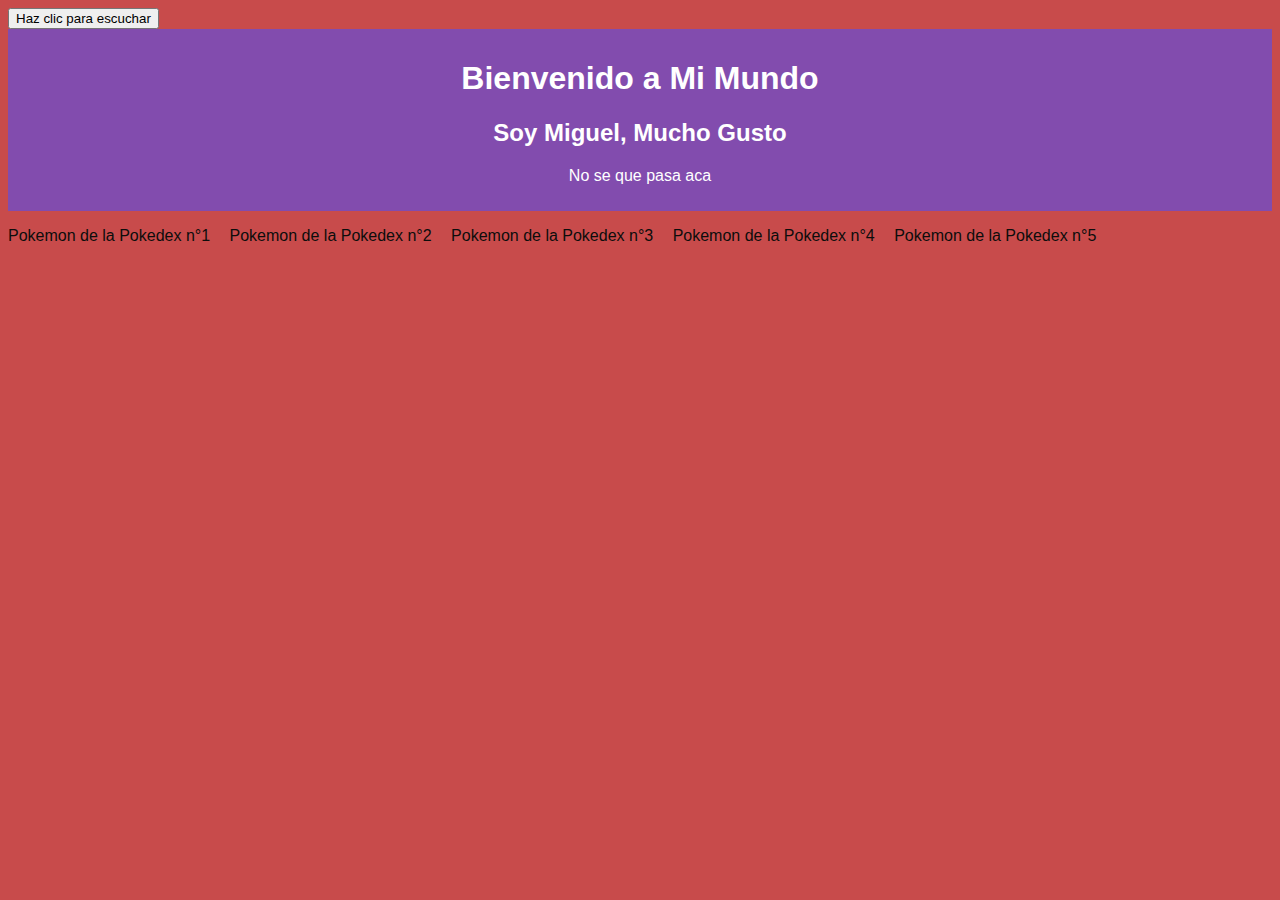
<file: html/index.html>
<!DOCTYPE html>
<html lang="en">
<head> <!-- Declaracion del tipo de documento -->
    <meta charset="UTF-8"> <!-- Codificacion de caracteres -->
    <meta name="viewport" content="width=device-width, initial-scale=1.0"> <!-- Vista adaptable -->
    <title>Bienvenido</title> <!-- Titulo de la pagina -->
    <!--<link rel="stylesheet" href="style.css">--> <!-- Enlace al archivo CSS -->
    <link rel="stylesheet" href="../css/style.css">
    <!--<script src="main.js" async></script>--> <!-- Enlace al archivo JavaScript --> <!-- async asegura que el script se cargue de manera asíncrona -->
    <script src="../js/main.js" defer></script> <!-- Enlace al archivo JavaScript --> <!-- defer asegura que el script se ejecute después de que el documento se haya cargado -->
</head> 
<body>  <!-- Cuerpo del documento -->
    <!--<button id="botonVoz">Haz clic para que me escuches</button>--> <!-- Boton para activar la voz -->
    <button id="btn1">Haz clic para escuchar</button>
    <header> <!--- Encabezado de la pagina -->
        <h1>Bienvenido a Mi Mundo</h1>   <!-- Titulo principal -->
        <h2>Soy Miguel, Mucho Gusto</h2> <!-- Subtitulo -->
        <p>No se que pasa aca</p> <!-- Parrafo descriptivo -->
    </header>  <!-- Fin del encabezado -->
    <main> <!-- Contenido principal de la pagina -->
        <nav> <!-- Navegacion de la pagina -->
            <ul> <!-- Lista de enlaces de navegacion -->
                <li><a href="">Pokemon de la Pokedex n°1</a></li> <!-- Enlace a la Pokedex -->
                <li><a href="">Pokemon de la Pokedex n°2</a></li> <!-- Otro enlace a la Pokedex -->
                <li><a href="">Pokemon de la Pokedex n°3</a></li> <!-- Otro enlace a la Pokedex -->
                <li><a href="">Pokemon de la Pokedex n°4</a></li> <!-- Otro enlace a la Pokedex -->
                <li><a href="">Pokemon de la Pokedex n°5</a></li> <!-- Otro enlace a la Pokedex -->
            </ul> <!-- Fin de la lista de enlaces -->
        </nav> <!-- Fin de la navegacion -->
    </main> <!-- Fin del contenido principal -->
    <!--<button>id= "botonVoz">Haz clic para que me escuches</button>--> <!-- Boton para activar la voz -->
</body> <!-- Fin del cuerpo del documento -->
</html>
</file>
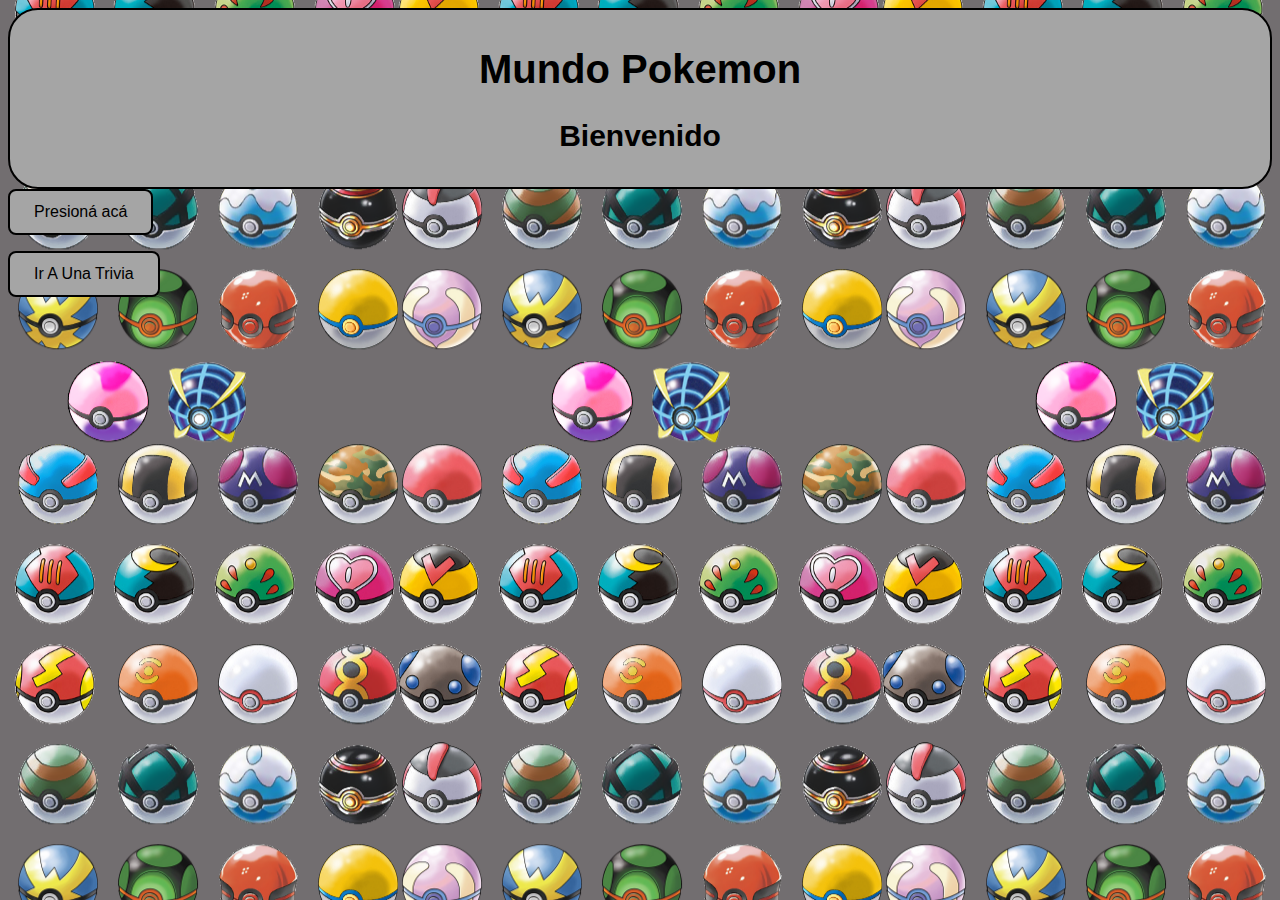
<file: Entregable Zambrano Lopez/html/IndexPrincipal.html>
<!DOCTYPE html>
<html lang="en">
<head>
    <meta charset="UTF-8">
    <meta name="viewport" content="width=device-width, initial-scale=1.0">
    <title>Document</title>
    <link rel="stylesheet" href="../css/StylePrincipal.css">
    <script src="../js/mainPrincipl.js" defer></script>
</head>
<body>
    <header>
        <h1>Mundo Pokemon</h1>
        <h2>Bienvenido</h2>
    </header>
    <main>
        <button id="btn1">Presioná acá</button>
        <nav>
            <ul>
                <li><a href="../html/IndexSecundario.html" class="btn">Ir A Una Trivia</a></li>
            </ul>
        </nav>
    </main>
</body>
</html>
</file>
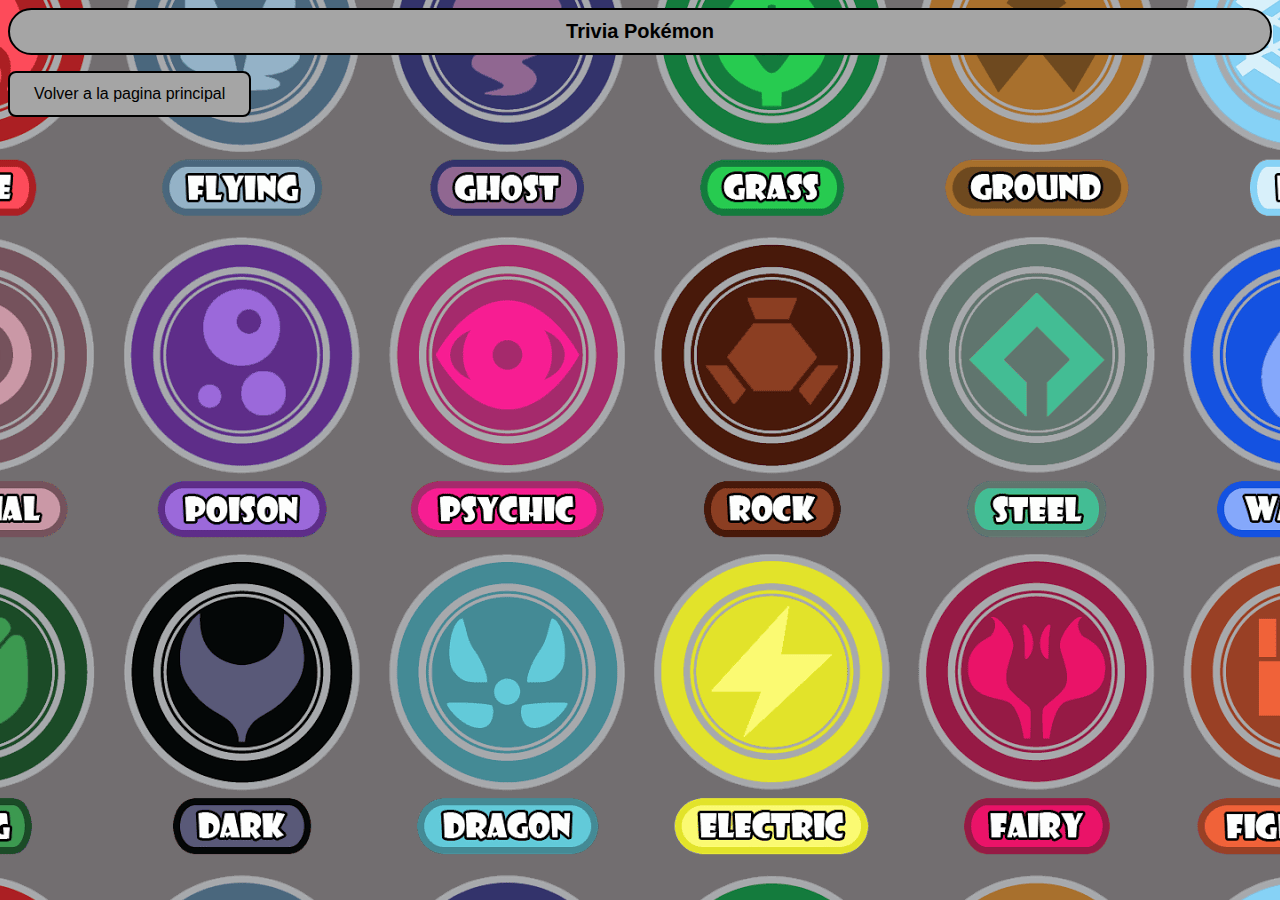
<file: Entregable Zambrano Lopez/html/IndexSecundario.html>
<!DOCTYPE html>
<html lang="en">
<head>
    <meta charset="UTF-8">
    <meta name="viewport" content="width=device-width, initial-scale=1.0">
    <title>Trivia Pokémon</title>
    <link rel="stylesheet" href="../css/styleSecundario.css">
    <script src="../js/mainSecundario2.js" defer></script>
</head>
<body>
    <header>Trivia Pokémon</header>
    <main>
        <nav>
            <ul>
                <li><a href="../html/IndexPrincipal.html" class="btn">Volver a la pagina principal</a></li>
            </ul>
        </nav>
</body>
</html>
</file>
<file: css/style.css>
body {
            background-color: #b81818c7; /* Color de fondo */
            font-family: Arial, sans-serif; /* Fuente del texto */
        }
        header {
            background-color: hsl(273, 39%, 49%); /* Color de fondo del encabezado */
            color: white; /* Color del texto del encabezado */
            padding: 10px; /* Espaciado interno */
            text-align: center; /* Alineacion del texto al centro */
        }
        nav ul {
            list-style-type: none; /* Sin viñetas en la lista */
            padding: 0; /* Sin espaciado interno */
        }
        nav ul li {
            display: inline; /* Elementos en linea */
            margin-right: 15px; /* Espacio entre los enlaces */
        }
        nav ul li a {
            text-decoration: none; /* Sin subrayado en los enlaces */
            color: hsl(120, 4%, 5%); /* Color de los enlaces */
        }
        #botonVoz {
            padding: 10px 20px; /* Espaciado interno del botón */
            font-size: 16px; /* Tamaño de fuente del botón */
            background-color: hsl(41, 39%, 49%); /* Color de fondo del botón */
            color: #709728; /* Color del texto del botón */
            border: none; /* Sin borde */
            border-radius: 5px; /* Bordes redondeados */
            cursor: pointer; /* Cambia el cursor al pasar por encima */
            transition: background-color 0.3s; /* Transición suave al cambiar el color de fondo */
            padding: 30px 20px; /* Espaciado interno del botón */
            cursor: pointer; /* Cambia el cursor al pasar por encima */
        }
        #botonVoz:hover {
            background-color: hwb(123 43% 25%); /* Color de fondo al pasar el mouse */
        }
</file>
<file: Entregable Zambrano Lopez/css/StylePrincipal.css>
/*----------Estilos para el cuerpo---------------*/
body {
    background-color: hwb(324 27% 71% / 0.78); 
    font-family: Arial, sans-serif; 
    background-image: url('../img/Poké_Balls.png'); /* Ruta de tu imagen */
    background-position: center; 
}
header {
    background-color: #a5a5a5;
    padding: 10px;
    text-align: center;  
    font-size: 20px;  
    font-weight: bold; 
    border-radius: 30px; 
    border: 2px solid #000000; /* Borde del botón */
}

/*----------Estilos para la navegación---------------*/
nav ul {
    list-style-type: none; 
    padding: 0; 
    text-align:left ; 
}
nav ul li a {
    text-decoration: none; 
    color: hsla(0, 0%, 0%, 0.87); 
    display: inline-block; 
    padding: 10px 10px; 
    border-radius: 10px; 
    margin-right: 35px; 
}

/*----------Estilos para los enlaces al pasar el mouse---------------*/
nav ul li a:hover {
    color: hsl(0, 0%, 0%); 
}

/*----------Estilos para los botones para ir a otra pagina---------------*/
.btn {
    background-color: #a5a5a5; 
    color: rgb(0, 0, 0); /* Color del texto */
    padding: 12px 24px; /* Espaciado interno */
    font-size: 16px; /* Tamaño de fuente */
    border: 2px solid #000000; /* Borde del botón */
    border-radius: 8px; 
    cursor: pointer; 
}

/*----------- Estilos para el botón de audio---------------*/

#btn1 {
    background-color: #a5a5a5; 
    color: rgb(0, 0, 0); 
    padding: 12px 24px; 
    font-size: 16px; 
    border: 2px solid #000000; 
    border-radius: 8px; 
    cursor: pointer; 
}
/*----------Estilos para el botón de audio al pasar el mouse---------------*/
#btn1:hover {
    background-color: #d3d3d3; 
    color: rgb(0, 0, 0); 
}
</file>
<file: Entregable Zambrano Lopez/css/styleSecundario.css>
/*----------Estilos para el cuerpo---------------*/
body {
    background-color: hwb(324 27% 71% / 0.78); 
    font-family: Arial, sans-serif; 
    background-image: url('../img/Tipos-Pokemon.png'); 
    background-position: center; 
}
header {
    background-color: #a5a5a5;
    padding: 10px;
    text-align: center;  
    font-size: 20px;  
    font-weight: bold; 
    border-radius: 30px; 
    border: 2px solid #000000; 
}

/*----------Estilos para la navegación---------------*/
nav ul {
    list-style-type: none; 
    padding: 0; 
    text-align:left ; 
}
nav ul li a {
    text-decoration: none; 
    color: hsla(0, 0%, 0%, 0.87); 
    display: inline-block; 
    padding: 10px 10px; 
    border-radius: 10px; 
    margin-right: 35px; 
}

/*----------Estilos para los botones para ir a otra pagina---------------*/
.btn {
    background-color: #a5a5a5; 
    color: rgb(0, 0, 0); /* Color del texto */
    padding: 12px 24px; /* Espaciado interno */
    font-size: 16px; /* Tamaño de fuente */
    border: 2px solid #000000; /* Borde del botón */
    border-radius: 8px; 
    cursor: pointer; 
}
</file>
